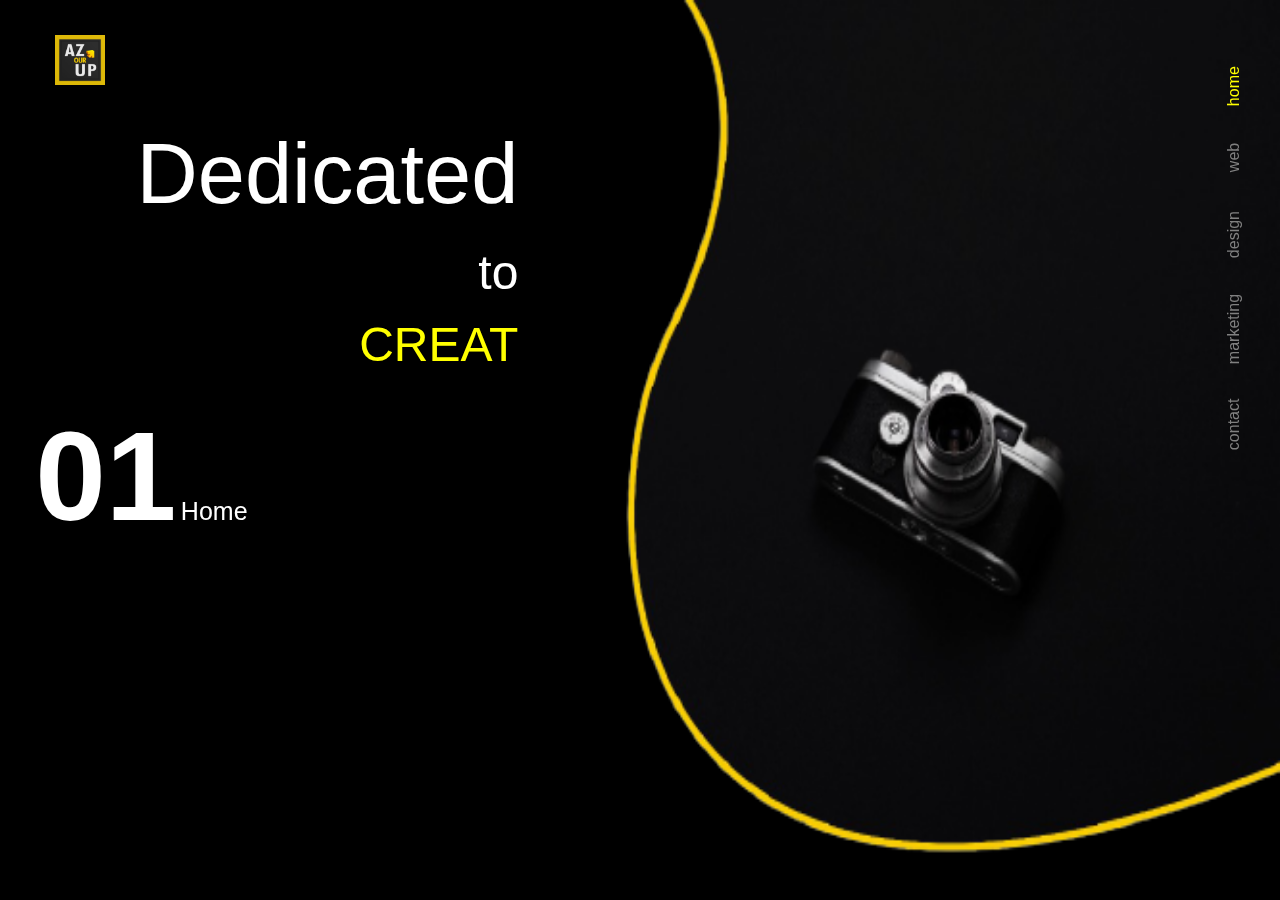
<file: index.html>
<!Doctype HTML>
<html>
<head>
<title> Site Web Marketing</title>
  <meta charset="utf-8">
  <meta name="viewport" content="width=device-width, initial-scale=1">
  <link rel="stylesheet" href="https://maxcdn.bootstrapcdn.com/bootstrap/4.5.2/css/bootstrap.min.css">
  <script src="https://ajax.googleapis.com/ajax/libs/jquery/3.5.1/jquery.min.js"></script>
  <script src="https://cdnjs.cloudflare.com/ajax/libs/popper.js/1.16.0/umd/popper.min.js"></script>
  <script src="https://maxcdn.bootstrapcdn.com/bootstrap/4.5.2/js/bootstrap.min.js"></script>
  
  <link rel="stylesheet" href="styleWeb.css" >
   <style>
  body {
	margin: 0;
	padding: 0;
	background:black;
     }
	body:before {
	content: '';	
	position: fixed;
	width: 100vw;
	height: 100vh;
	background-image:url('./img/imgHome.png');
	background-position:top right;
	background-repeat: no-repeat;
	background-attachment: fixed;
	background-size: 100% 100%;

  }
  
   </style>
</head>

<body>
<div class="container-fluid">

   <div class="row" id="home">
   
   	  <div class="col-lg-5">

						 
		 <div style="position:relative;padding-left:40px;padding-top:35px;padding-bottom:25px">
		 <img src="./img/IMG-20210213-WA0010.jpg" width="50px" height="50px" />			 

		 </div>
		 
		 		      
		 
		  <div style="font-family:montserrat,sans-serif;font-style:normal;font-weight:100;
				 color:white;position:relative">
		 <p>
		 <span style="float:right;font-size:5.3em;">Dedicated</span><br/>
		 <span style="float:right;font-size:3em;clear:both">to</span><br/>
		 <span style="float:right;font-size:3em;color:yellow;clear:both">CREAT</span>
		 </p>
		 </div>		 		
		 <div style="max-width:100%;max-height:auto;position:relative;clear:both">
		 <p style="padding-left:4%;">
		 <span style="font-family:montserrat,sans-serif;font-style:normal;font-weight:700;font-size:127px;
		 color:white;">01</span>
		 <span style="font-size:25px;font-family:montserrat,sans-serif;font-style:normal;font-weight:500;color:white">
		 Home</span>
		 </p>
		 </div>
		
		 		 
      </div>
	  
	  
	  	     	  <div class="col-lg-7">
	  	  
	  	      
   
	  <div style="max-width:100%;max-height:auto;float:right;padding-top:20px;" >
	  
    <nav class="navbar" id="idmenu">
      <ul class="navbar-nav navi">
      <li class="nav-item" >
        <a class="nav-link" href="index.html" id="idhome" style="color:yellow;">home</a>
      </li>
      <li class="nav-item" style="padding-left:20px;">
        <a class="nav-link" href="pageWeb.html" id="idweb">web</a>
      </li>
      <li class="nav-item" style="padding-left:20px;">
        <a class="nav-link" href="pageDesign.html" id="iddesign">design</a>
      </li> 
      <li class="nav-item">
        <a class="nav-link" href="pageMarketing.html" id="idmarketing">marketing</a>
      </li>	
      <li class="nav-item">
        <a class="nav-link" href="#contact" id="idcontact">contact</a>
      </li>	  
    </ul>

       </nav>	 
	   
       </div>

		</div>

</div>
</div>
  <script language="JavaScript" type="text/JavaScript" src="js.js" ></script>
</body>
</html>
</file>
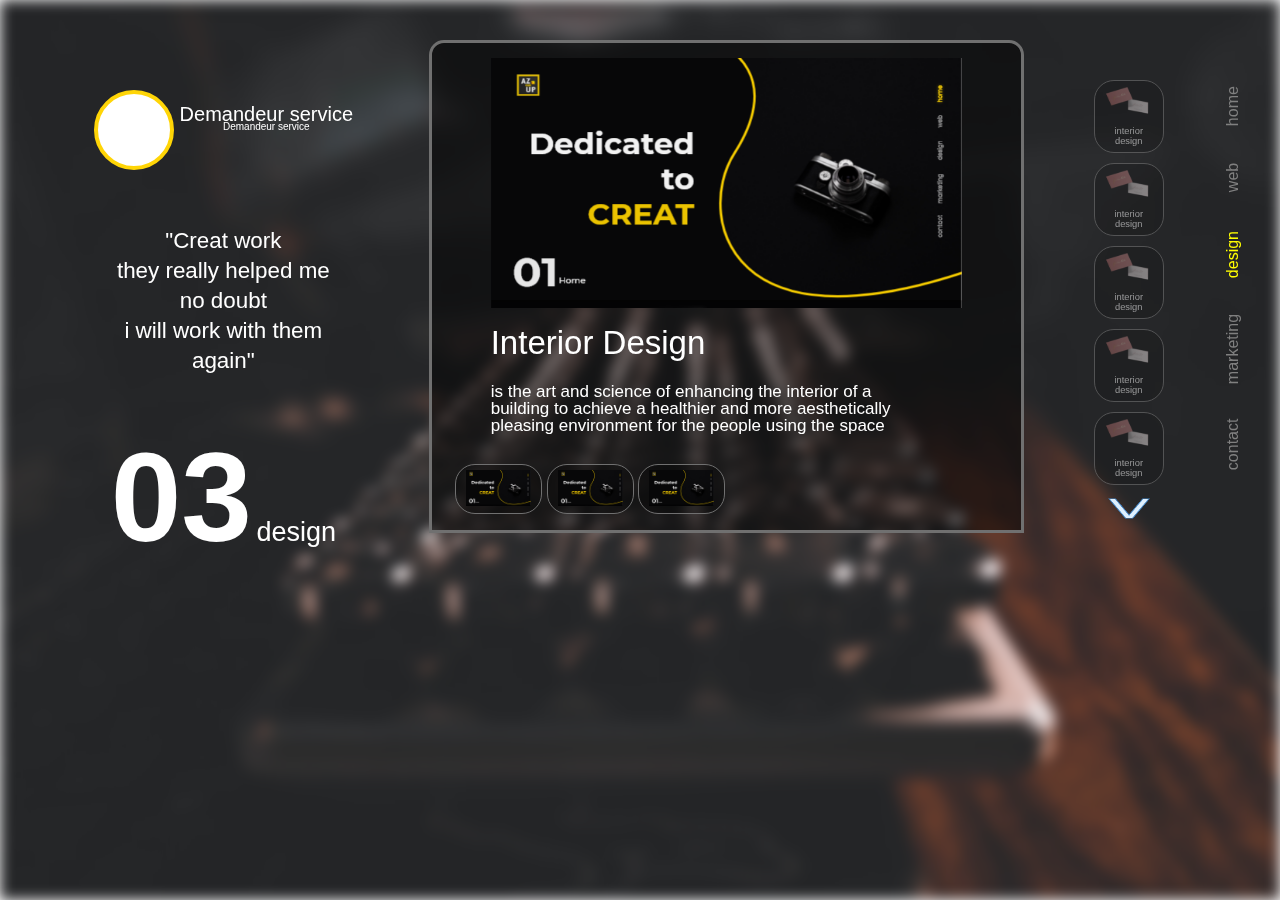
<file: pageDesign.html>
<!Doctype HTML>
<html>
<head>
<title> Site Web Marketing</title>
  <meta charset="utf-8">
  <meta name="viewport" content="width=device-width, initial-scale=1">
  <link rel="stylesheet" href="https://maxcdn.bootstrapcdn.com/bootstrap/4.5.2/css/bootstrap.min.css">
  <script src="https://ajax.googleapis.com/ajax/libs/jquery/3.5.1/jquery.min.js"></script>
  <script src="https://cdnjs.cloudflare.com/ajax/libs/popper.js/1.16.0/umd/popper.min.js"></script>
  <script src="https://maxcdn.bootstrapcdn.com/bootstrap/4.5.2/js/bootstrap.min.js"></script>
  
  <link rel="stylesheet" href="styleWeb.css" >
   
   <style>
  body {
	margin: 0;
	padding: 0;
     }
  
  body:before {
	content: '';	
	position: fixed;
	width: 100vw;
	height: 100vh;
	background-image:url('./img/bgimagedesign.jpg');
	background-position: center center;
	background-repeat: no-repeat;
	background-attachment: fixed;
	-webkit-background-size: cover;
	background-size: cover;
	-webkit-filter: blur(7px);
	-moz-filter: blur(7px);
	filter: blur(7px);
  }
   </style>
</head>

<body>
<div class="container-fluid">
	 

   <div class="row" style="margin:auto;padding-top:40px;" id="marketing">
   
   	  <div class="col-lg-4 col-md-6 col-sm-6 col-xs-12">

						 
		 <div class="styd1c1">
		 
			 <p><span style=" width:80px;height:80px;background-color:white;border-radius:50px;
			 border:4px solid #FFD506;display:block;"/></p>
			 
			 <p style="line-height:9px;margin-top:20px;margin-left:6px;text-align:center;color:white;
			 font-size:20px;font-family:montserrat,sans-serif;font-style:normal;font-weight:500;">
			   <span>Demandeur service</span><br>
			   <span style="font-size:10px;">Demandeur service</span>			   
			  </p>
		 </div>
		 
		 		      
		 
		 		 <div style="font-family:montserrat,sans-serif;font-style:normal;font-weight:100;
				 line-height:30px;font-size:1.4em;text-align:center;margin-top:30px;padding:10px;color:white;">
		 <p>
		 <span>"Creat work</span><br/><span> they really helped me</span><br/><span>no doubt</span><br/><span> i will work with them</span><br/> <span>again"</span>
		 </p>
		 </div>		 		
		 <div style="max-width:100%;max-height:auto;">
		 <p style="text-align:center;">
		 <span style="font-family:montserrat,sans-serif;font-style:normal;font-weight:700;font-size:127px;
		 color:white;">03</span>
		 <span style="font-size:27px;font-family:montserrat,sans-serif;font-style:normal;font-weight:500;color:white">
		 design</span>
		 </p>
		 </div>
		
		 		 
      </div>
	  
      <div class="col-lg-6 col-md-6 col-sm-6 col-xs-12" >

				 <div class="styd1c2">
				 
				 
				 <img src="./img/carte.png" alt="" width="600px" height="250px"
				 style="max-width:80%;display:block;margin-left:auto;margin-right:auto;" id="plcimg" /> 
				  
				 				 				 
				 <div style="position:relative;max-width:100%;height:auto;">
				 
				 <p style="font-family:montserrat,sans-serif;font-style:normal;font-weight:100;font-size:33px;
				 color:white;position:relative;top:10px;right:-10%;max-width:88%;max-height:auto;" id="titre">
				 Interior Design </p>
				 
				 <p style="font-family:montserrat,sans-serif;font-style:normal;font-weight:100;font-size:17px;
				 padding-bottom:10px;line-height:17px;max-width:90%;max-height:auto;
				 color:white;position:relative;top:9px;right:-10%;" id="plcdesc" >
				 is the art and science of enhancing the interior of a<br/>
				 building to achieve a healthier and more aesthetically<br/>
				 pleasing environment for the people using the space
				 </p>
				 			 				 				 
				 </div>			 				 				 
				 
				 <div style="position:relative;left:4%;padding-top:13px" id="carte">			 			 				 
				 <p class="stybord">
				 <input type="image" src="./img/carte.png" width="65px" onclick="showimg(1)">
				 </p>
		         <p class="stybord">
				 <input type="image" src="./img/carte.png" width="65px" onclick="showimg(2)">
				 </p>
				 <p class="stybord">
				 <input type="image" src="./img/carte.png" width="65px" onclick="showimg(3)">
				 </p>				 
				 </div>
				 
				 <!-- image carte visite -->
				 <div style="position:relative;left:4%;padding-top:13px;display:none;" id="idcartev">				 			 				 
				 <p class="stybord">
				 <input type="image" src="./img/carte1.jpg" width="65px" onclick="showimgcv(1)" >
				 </p>
		         <p class="stybord">
				 <input type="image" src="./img/carte2.jpg" width="65px" onclick="showimgcv(2)" >
				 </p>
				 <p class="stybord">
				 <input type="image" src="./img/carte3.jpg" width="65px" onclick="showimgcv(3)" >
				 </p>				 
				 </div>
				 <!-- le description des cartes visite -->
				 <p style="display:none;" id="desc1" > description 1 carte visite 1.</p>
				 <p style="display:none;" id="desc2" > description 2 carte visite 2.</p>
				 <p style="display:none;" id="desc3"> description 3 carte visite 3.</p>
				 <p style="display:none;" id="desc4"> description 4 carte visite 4.</p>
				 
				 <!-- image Logo -->
				 <div style="position:relative;left:4%;padding-top:13px;display:none;" id="idlogo">	
		         <p class="stybord">
				 <input type="image" src="./img/logo1.jpg" width="65px" height="40px" onclick="showimglg(1)" >
				 </p>				 
		         <p class="stybord">
				 <input type="image" src="./img/logo2.jpg" width="65px" height="40px" onclick="showimglg(2)" >
				 </p>
				 <p class="stybord">
				 <input type="image" src="./img/logo3.png" width="65px" height="40px" onclick="showimglg(3)" >
				 </p>				 
				 </div>
				 <!-- le description Logo -->
				 <p style="display:none;" id="desclogo1" > description 1 logo 1.</p>
				 <p style="display:none;" id="desclogo2" > description 2 logo 2.</p>
				 <p style="display:none;" id="desclogo3"> description 3 logo 3.</p>
				 
				 <!-- image flyer -->
				 <div style="position:relative;left:4%;padding-top:13px;display:none;" id="idimgf">
				 
				 <p class="stybord">
				 <input type="image" src="./img/flyer1.png" width="65px" height="40px" onclick="showimgfl(1)" >
				 </p>
		         <p class="stybord">
				 <input type="image" src="./img/flyer2.png" width="65px" height="40px" onclick="showimgfl(2)" >
				 </p>
				 <p class="stybord">
				 <input type="image" src="./img/flyer3.jpg" width="65px" height="40px" onclick="showimgfl(3)" >
				 </p>				 
				 </div>
				 <!-- le description flyer -->
				 <p style="display:none;" id="descflyer1" > description 1 flyer 1.</p>
				 <p style="display:none;" id="descflyer2" > description 2 flyer  2.</p>
				 <p style="display:none;" id="descflyer3"> description 3 flyer 3.</p>
				 
				 <!-- image brochure -->
				 <div style="position:relative;left:4%;padding-top:13px;display:none;" id="idimgbro">
				 
				 <p class="stybord">
				 <input type="image" src="./img/brochure1.jpg" width="65px" height="40px" onclick="showimgbr(1)" >
				 </p>
				 
		         <p class="stybord">
				 <input type="image" src="./img/brochure2.jpg" width="65px" height="40px" onclick="showimgbr(2)" >
				 </p>
				 <p class="stybord">
				 <input type="image" src="./img/brochure3.jpg" width="65px" height="40px" onclick="showimgbr(3)">
				 </p>				 
				 </div>
				 <!-- le description brochure -->
				 <p style="display:none;" id="descbrochure1" > description 1 brochure 1.</p>
				 <p style="display:none;" id="descbrochure2" > description 2 brochure  2.</p>
				 <p style="display:none;" id="descbrochure3"> description 3 brochure  3.</p>	
				
				    
		</div>
		
      </div>
	  
	       <div class=" col-lg-1 col-md-6 col-sm-6 col-xs-12">	
		   
		       <div style="max-width:100%;max-height:auto;padding-top:30%;">
	<nav class="navbar justify-content-center">
      <ul class=" navcarte">
      <li class="brd" onclick="showcartcv()" id="cv">
        <a href="#"  id="idclik">		   		 
		<img src="./img/interior-sm.svg" alt="interior" width="90%" />	   
		 <div><p class="frmtxt">interior<br><span>design</span></p></div>		 		  
		</a>
      </li>
	        <li class="brd" id="logo" onclick="showlogo()" >
        <a href="#">	   
		 <img src="./img/interior-sm.svg" alt="interior" width="90%" />		   
		 <div><p class="frmtxt">interior<br><span>design</span></p></div>
		</a>
      </li>
	        <li class="brd" id="flyer" onclick="showflyer()" >
        <a href="#">	   
		 <img src="./img/interior-sm.svg" alt="interior" width="90%" />		   
		 <div><p class="frmtxt">interior<br><span>design</span></p></div>
		</a>
      </li>
	        <li class="brd" id="aff" onclick="affiche()" >
        <a href="#">	   
		 <img src="./img/interior-sm.svg" alt="interior" width="90%" />		   
		 <div><p class="frmtxt">interior<br><span>design</span></p></div>
		</a>
      </li>
	 <li class="brd" id="bro" onclick="showbrochure()">
        <a href="#">	   
		 <img src="./img/interior-sm.svg" alt="interior" width="90%"/>		   
		 <div><p class="frmtxt">interior<br><span>design</span></p></div>
		</a>
      </li> 
     <li>	
    <a href="#"><img alt="" src="./img/more-than1.png" width="45px" height="25px" style="margin-left:25%;"/></a>	 
     </li>	  
    </ul>
   </nav>	
       </div>

      </div>
	  
	  	       <div class=" col-lg-1 col-md-6 col-sm-6 col-xs-12">
   
	  <div style="max-width:100%;max-height:auto;" >
	  
    <nav class="navbar justify-content-center" id="idmenu">
      <ul class="navbar-nav navi">
      <li class="nav-item" >
        <a class="nav-link" href="index.html" id="idhome">home</a>
      </li>
      <li class="nav-item" style="padding-left:20px;">
        <a class="nav-link" href="pageWeb.html" id="idweb" >web</a>
      </li>
      <li class="nav-item" style="padding-left:20px;">
        <a class="nav-link" href="pageDesign.html" id="iddesign" style="color:yellow;">design</a>
      </li> 
      <li class="nav-item">
        <a class="nav-link" href="pageMarketing.html" id="idmarketing">marketing</a>
      </li>	
      <li class="nav-item">
        <a class="nav-link" href="#contact" id="idcontact">contact</a>
      </li>	  
    </ul>

       </nav>	 
	   
       </div>
   
        </div>

</div>
</div>
  <script language="JavaScript" type="text/JavaScript" src="js.js" ></script>
  <script src="https://ajax.googleapis.com/ajax/libs/jquery/3.5.1/jquery.min.js"></script>
	</body>
</html>
</file>
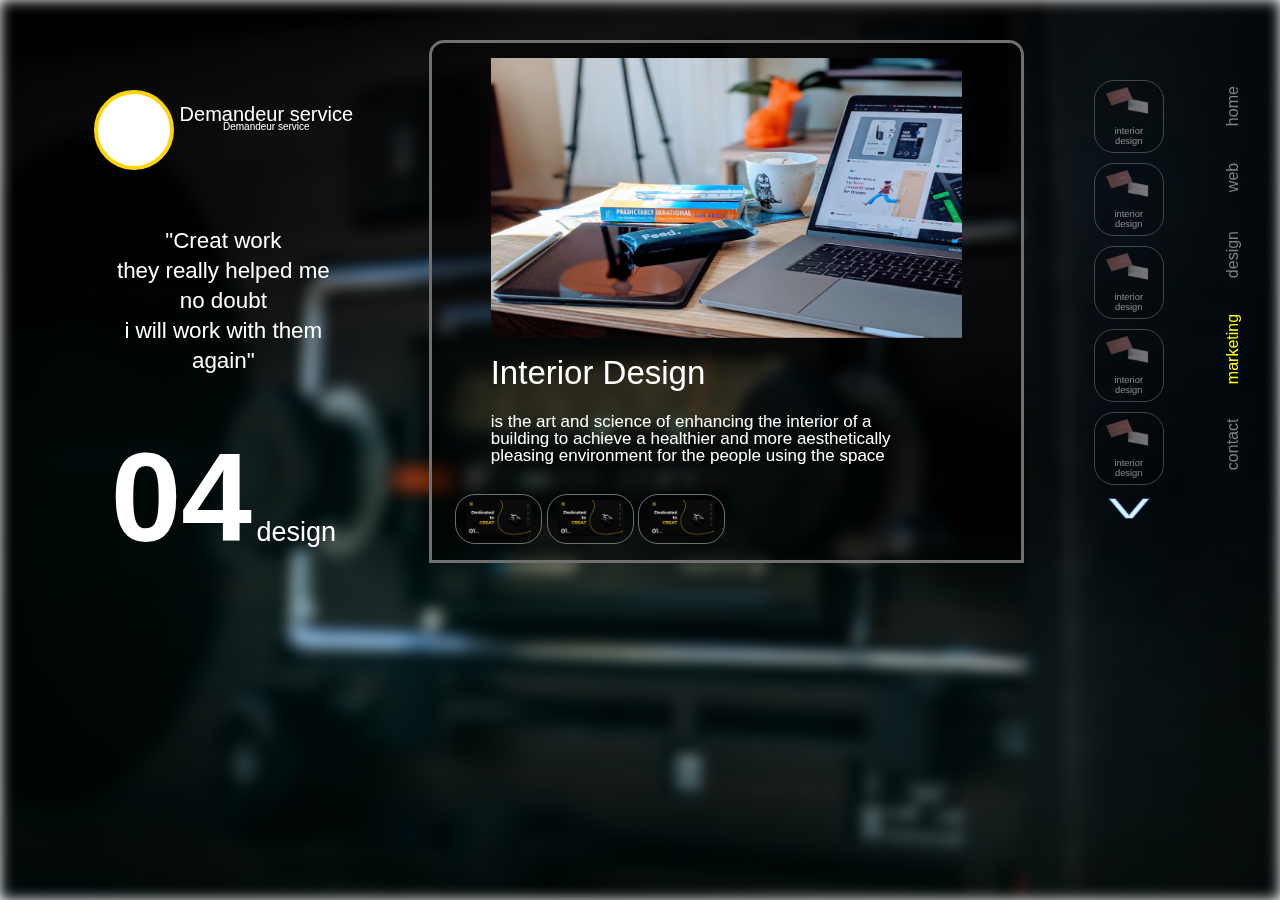
<file: pageMarketing.html>
<!Doctype HTML>
<html>
<head>
<title> Site Web Marketing</title>
  <meta charset="utf-8">
  <meta name="viewport" content="width=device-width, initial-scale=1">
  <link rel="stylesheet" href="https://maxcdn.bootstrapcdn.com/bootstrap/4.5.2/css/bootstrap.min.css">
  <script src="https://ajax.googleapis.com/ajax/libs/jquery/3.5.1/jquery.min.js"></script>
  <script src="https://cdnjs.cloudflare.com/ajax/libs/popper.js/1.16.0/umd/popper.min.js"></script>
  <script src="https://maxcdn.bootstrapcdn.com/bootstrap/4.5.2/js/bootstrap.min.js"></script>
  
  <link rel="stylesheet" href="styleWeb.css" >
  
   <style>
  body {
	margin: 0;
	padding: 0;
     }
  
  body:before {
	content: '';	
	position: fixed;
	width: 100vw;
	height: 100vh;
	background-image:url('./img/bgimagemarketing.jpg');
	background-position: center center;
	background-repeat: no-repeat;
	background-attachment: fixed;
	-webkit-background-size: cover;
	background-size: cover;
	-webkit-filter: blur(7px);
	-moz-filter: blur(7px);
	filter: blur(7px);
  }
   </style>
</head>

<body>
<div class="container-fluid">
	 

   <div class="row" style="margin:auto;padding-top:40px;" id="marketing">
   
   	  <div class="col-lg-4 col-md-6 col-sm-6 col-xs-12">

						 
		 <div class="styd1c1">
		 
			 <p><span style=" width:80px;height:80px;background-color:white;border-radius:50px;
			 border:4px solid #FFD506;display:block;"/></p>
			 
			 <p style="line-height:9px;margin-top:20px;margin-left:6px;text-align:center;color:white;
			 font-size:20px;font-family:montserrat,sans-serif;font-style:normal;font-weight:500;">
			   <span>Demandeur service</span><br>
			   <span style="font-size:10px;">Demandeur service</span>			   
			  </p>
		 </div>
		 
		 		      
		 
		 		 <div style="font-family:montserrat,sans-serif;font-style:normal;font-weight:100;
				 line-height:30px;font-size:1.4em;text-align:center;margin-top:30px;padding:10px;color:white;">
		 <p>
		 <span>"Creat work</span><br/><span> they really helped me</span><br/><span>no doubt</span><br/><span> i will work with them</span><br/> <span>again"</span>
		 </p>
		 </div>		 		
		 <div style="max-width:100%;max-height:auto;">
		 <p style="text-align:center;">
		 <span style="font-family:montserrat,sans-serif;font-style:normal;font-weight:700;font-size:127px;
		 color:white;">04</span>
		 <span style="font-size:27px;font-family:montserrat,sans-serif;font-style:normal;font-weight:500;color:white">
		 design</span>
		 </p>
		 </div>
		
		 		 
      </div>
	  
      <div class="col-lg-6 col-md-6 col-sm-6 col-xs-12" >

				 <div class="styd1c2">
				 
				 
				 <img src="./img/image2.png" alt="" width="580px" height="280px"
				 style="max-width:80%;display:block;margin-left:auto;margin-right:auto;" id="plcimg" /> 
				  
				 				 				 
				 <div style="position:relative;max-width:100%;height:auto;">
				 
				 <p style="font-family:montserrat,sans-serif;font-style:normal;font-weight:100;font-size:33px;
				 color:white;position:relative;top:10px;right:-10%;max-width:88%;max-height:auto;" id="titre">
				 Interior Design </p>
				 
				 <p style="font-family:montserrat,sans-serif;font-style:normal;font-weight:100;font-size:17px;
				 padding-bottom:10px;line-height:17px;max-width:90%;max-height:auto;
				 color:white;position:relative;top:9px;right:-10%;" id="plcdesc" >
				 is the art and science of enhancing the interior of a<br/>
				 building to achieve a healthier and more aesthetically<br/>
				 pleasing environment for the people using the space
				 </p>
				 			 				 				 
				 </div>			 				 				 
				 
				 <div style="position:relative;left:4%;padding-top:13px" id="carte">			 			 				 
				 <p class="stybord">
				 <input type="image" src="./img/carte.png" width="65px" onclick="showimg(1)">
				 </p>
		         <p class="stybord">
				 <input type="image" src="./img/carte.png" width="65px" onclick="showimg(2)">
				 </p>
				 <p class="stybord">
				 <input type="image" src="./img/carte.png" width="65px" onclick="showimg(3)">
				 </p>				 
				 </div>
				 
				 <!-- image carte visite -->
				 <div style="position:relative;left:4%;padding-top:13px;display:none;" id="idcartev">				 			 				 
				 <p class="stybord">
				 <input type="image" src="./img/carte1.jpg" width="65px" onclick="showimgcv(1)" >
				 </p>
		         <p class="stybord">
				 <input type="image" src="./img/carte2.jpg" width="65px" onclick="showimgcv(2)" >
				 </p>
				 <p class="stybord">
				 <input type="image" src="./img/carte3.jpg" width="65px" onclick="showimgcv(3)" >
				 </p>				 
				 </div>
				 <!-- le description des cartes visite -->
				 <p style="display:none;" id="desc1" > description 1 carte visite 1.</p>
				 <p style="display:none;" id="desc2" > description 2 carte visite 2.</p>
				 <p style="display:none;" id="desc3"> description 3 carte visite 3.</p>
				 <p style="display:none;" id="desc4"> description 4 carte visite 4.</p>
				 
				 <!-- image Logo -->
				 <div style="position:relative;left:4%;padding-top:13px;display:none;" id="idlogo">	
		         <p class="stybord">
				 <input type="image" src="./img/logo1.jpg" width="65px" height="40px" onclick="showimglg(1)" >
				 </p>				 
		         <p class="stybord">
				 <input type="image" src="./img/logo2.jpg" width="65px" height="40px" onclick="showimglg(2)" >
				 </p>
				 <p class="stybord">
				 <input type="image" src="./img/logo3.png" width="65px" height="40px" onclick="showimglg(3)" >
				 </p>				 
				 </div>
				 <!-- le description Logo -->
				 <p style="display:none;" id="desclogo1" > description 1 logo 1.</p>
				 <p style="display:none;" id="desclogo2" > description 2 logo 2.</p>
				 <p style="display:none;" id="desclogo3"> description 3 logo 3.</p>
				 
				 <!-- image flyer -->
				 <div style="position:relative;left:4%;padding-top:13px;display:none;" id="idimgf">
				 
				 <p class="stybord">
				 <input type="image" src="./img/flyer1.png" width="65px" height="40px" onclick="showimgfl(1)" >
				 </p>
		         <p class="stybord">
				 <input type="image" src="./img/flyer2.png" width="65px" height="40px" onclick="showimgfl(2)" >
				 </p>
				 <p class="stybord">
				 <input type="image" src="./img/flyer3.jpg" width="65px" height="40px" onclick="showimgfl(3)" >
				 </p>				 
				 </div>
				 <!-- le description flyer -->
				 <p style="display:none;" id="descflyer1" > description 1 flyer 1.</p>
				 <p style="display:none;" id="descflyer2" > description 2 flyer  2.</p>
				 <p style="display:none;" id="descflyer3"> description 3 flyer 3.</p>
				 
				 <!-- image brochure -->
				 <div style="position:relative;left:4%;padding-top:13px;display:none;" id="idimgbro">
				 
				 <p class="stybord">
				 <input type="image" src="./img/brochure1.jpg" width="65px" height="40px" onclick="showimgbr(1)" >
				 </p>
				 
		         <p class="stybord">
				 <input type="image" src="./img/brochure2.jpg" width="65px" height="40px" onclick="showimgbr(2)" >
				 </p>
				 <p class="stybord">
				 <input type="image" src="./img/brochure3.jpg" width="65px" height="40px" onclick="showimgbr(3)">
				 </p>				 
				 </div>
				 <!-- le description brochure -->
				 <p style="display:none;" id="descbrochure1" > description 1 brochure 1.</p>
				 <p style="display:none;" id="descbrochure2" > description 2 brochure  2.</p>
				 <p style="display:none;" id="descbrochure3"> description 3 brochure  3.</p>	
				
				    
		</div>
		
      </div>
	  
	       <div class=" col-lg-1 col-md-6 col-sm-6 col-xs-12">	
		   
		       <div style="max-width:100%;max-height:auto;padding-top:30%;">
	<nav class="navbar justify-content-center">
      <ul class=" navcarte">
      <li class="brd" onclick="showcartcv()" id="cv">
        <a href="#"  id="idclik">		   		 
		<img src="./img/interior-sm.svg" alt="interior" width="90%" />	   
		 <div><p class="frmtxt">interior<br><span>design</span></p></div>		 		  
		</a>
      </li>
	        <li class="brd" id="logo" onclick="showlogo()" >
        <a href="#">	   
		 <img src="./img/interior-sm.svg" alt="interior" width="90%" />		   
		 <div><p class="frmtxt">interior<br><span>design</span></p></div>
		</a>
      </li>
	        <li class="brd" id="flyer" onclick="showflyer()" >
        <a href="#">	   
		 <img src="./img/interior-sm.svg" alt="interior" width="90%" />		   
		 <div><p class="frmtxt">interior<br><span>design</span></p></div>
		</a>
      </li>
	        <li class="brd" id="aff" onclick="affiche()" >
        <a href="#">	   
		 <img src="./img/interior-sm.svg" alt="interior" width="90%" />		   
		 <div><p class="frmtxt">interior<br><span>design</span></p></div>
		</a>
      </li>
	 <li class="brd" id="bro" onclick="showbrochure()">
        <a href="#">	   
		 <img src="./img/interior-sm.svg" alt="interior" width="90%"/>		   
		 <div><p class="frmtxt">interior<br><span>design</span></p></div>
		</a>
      </li> 
     <li>	
    <a href="#"><img alt="" src="./img/more-than1.png" width="45px" height="25px" style="margin-left:25%;"/></a>	 
     </li>	  
    </ul>
   </nav>	
       </div>

      </div>
	  
	  	       <div class=" col-lg-1 col-md-6 col-sm-6 col-xs-12">
   
	  <div style="max-width:100%;max-height:auto;" >
	  
    <nav class="navbar justify-content-center" id="idmenu">
      <ul class="navbar-nav navi">
      <li class="nav-item" >
        <a class="nav-link" href="index.html" id="idhome">home</a>
      </li>
      <li class="nav-item" style="padding-left:20px;">
        <a class="nav-link" href="pageWeb.html" id="idweb" >web</a>
      </li>
      <li class="nav-item" style="padding-left:20px;">
        <a class="nav-link" href="pageDesign.html" id="iddesign">design</a>
      </li> 
      <li class="nav-item">
        <a class="nav-link" href="pageMarketing.html" id="idmarketing"  style="color:yellow;">marketing</a>
      </li>	
      <li class="nav-item">
        <a class="nav-link" href="#contact" id="idcontact">contact</a>
      </li>	  
    </ul>

       </nav>	 
	   
       </div>
   
        </div>

</div>
</div>
  <script language="JavaScript" type="text/JavaScript" src="js.js" ></script>
  <script src="https://ajax.googleapis.com/ajax/libs/jquery/3.5.1/jquery.min.js"></script>
  
 

	</body>
</html>
</file>
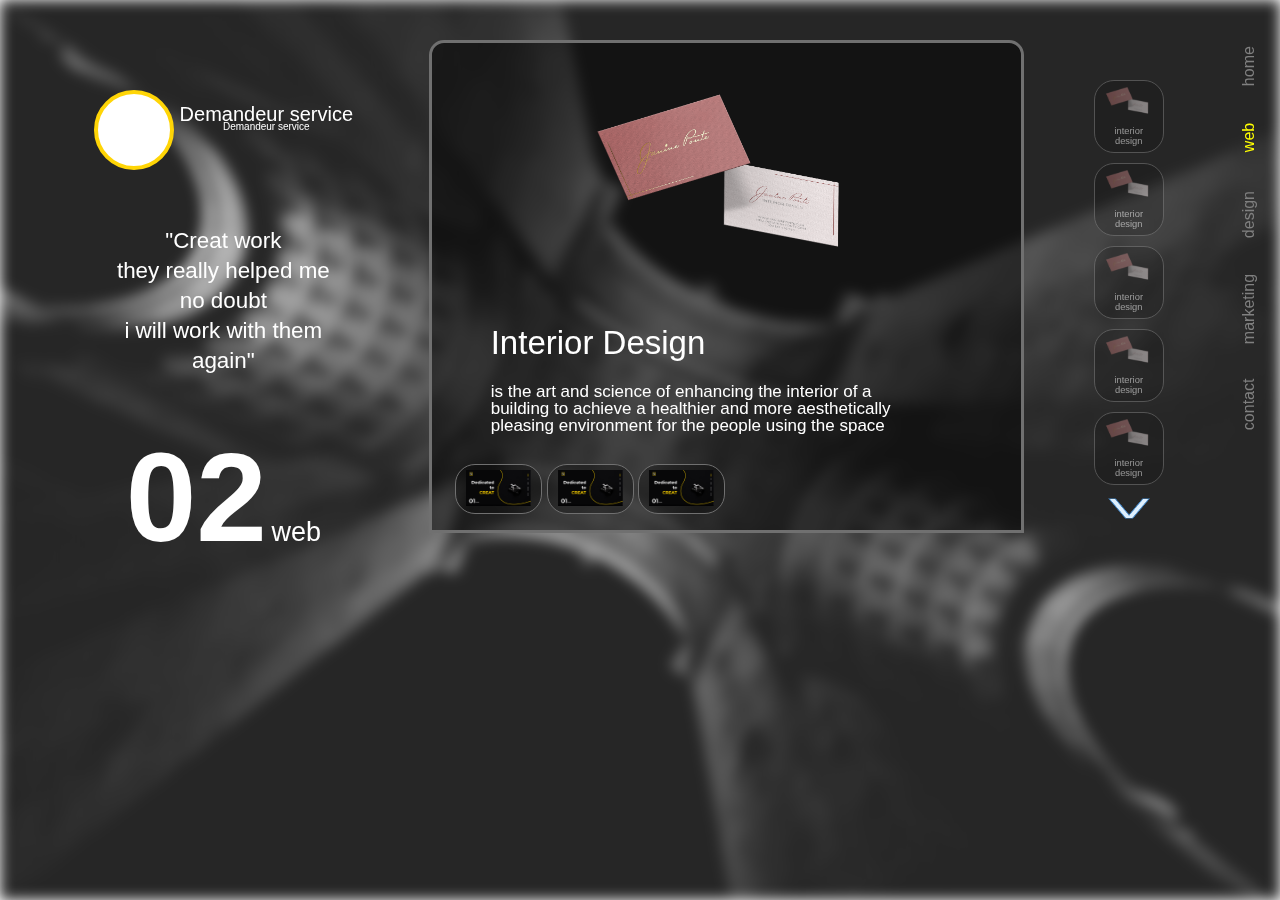
<file: pageWeb.html>
<!Doctype HTML>
<html>
<head>
<title> Site Web Marketing</title>
  <meta charset="utf-8">
  <meta name="viewport" content="width=device-width, initial-scale=1">
  <link rel="stylesheet" href="https://maxcdn.bootstrapcdn.com/bootstrap/4.5.2/css/bootstrap.min.css">
  <script src="https://ajax.googleapis.com/ajax/libs/jquery/3.5.1/jquery.min.js"></script>
  <script src="https://cdnjs.cloudflare.com/ajax/libs/popper.js/1.16.0/umd/popper.min.js"></script>
  <script src="https://maxcdn.bootstrapcdn.com/bootstrap/4.5.2/js/bootstrap.min.js"></script>
  
  <link rel="stylesheet" href="styleWeb.css" >

   <style>
  body {
	margin: 0;
	padding: 0;
     }
  
  body:before {
	content: '';	
	position: fixed;
	width: 100vw;
	height: 100vh;
	background-image:url('./img/bgimageweb.jpg');
	background-position: center center;
	background-repeat: no-repeat;
	background-attachment: fixed;
	-webkit-background-size: cover;
	background-size: cover;
	-webkit-filter: blur(7px);
	-moz-filter: blur(7px);
	filter: blur(7px);
  }
   </style>
</head>

<body>
<div class="container-fluid">
	 

   <div class="row" style="margin:auto;padding-top:40px;" id="marketing">
   
   	  <div class="col-lg-4 col-md-6 col-sm-6 col-xs-12">

						 
		 <div class="styd1c1">
		 
			 <p><span style=" width:80px;height:80px;background-color:white;border-radius:50px;
			 border:4px solid #FFD506;display:block;"/></p>
			 
			 <p style="line-height:9px;margin-top:20px;margin-left:6px;text-align:center;color:white;
			 font-size:20px;font-family:montserrat,sans-serif;font-style:normal;font-weight:500;">
			   <span>Demandeur service</span><br>
			   <span style="font-size:10px;">Demandeur service</span>			   
			  </p>
		 </div>
		 
		 		      
		 
		 		 <div style="font-family:montserrat,sans-serif;font-style:normal;font-weight:100;
				 line-height:30px;font-size:1.4em;text-align:center;margin-top:30px;padding:10px;color:white;">
		 <p>
		 <span>"Creat work</span><br/><span> they really helped me</span><br/><span>no doubt</span><br/><span> i will work with them</span><br/> <span>again"</span>
		 </p>
		 </div>		 		
		 <div style="max-width:100%;max-height:auto;">
		 <p style="text-align:center;">
		 <span style="font-family:montserrat,sans-serif;font-style:normal;font-weight:700;font-size:127px;
		 color:white;">02</span>
		 <span style="font-size:27px;font-family:montserrat,sans-serif;font-style:normal;font-weight:500;color:white">
		 web</span>
		 </p>
		 </div>
		
		 		 
      </div>
	  
      <div class="col-lg-6 col-md-6 col-sm-6 col-xs-12" >

				 <div class="styd1c2">
				 
				 
				 <img src="./img/interior1.svg" alt="" width="600px" height="250px"
				 style="max-width:80%;display:block;margin-left:auto;margin-right:auto;" id="plcimg" /> 
				  
				 				 				 
				 <div style="position:relative;max-width:100%;height:auto;">
				 
				 <p style="font-family:montserrat,sans-serif;font-style:normal;font-weight:100;font-size:33px;
				 color:white;position:relative;top:10px;right:-10%;max-width:88%;max-height:auto;" id="titre">
				 Interior Design </p>
				 
				 <p style="font-family:montserrat,sans-serif;font-style:normal;font-weight:100;font-size:17px;
				 padding-bottom:10px;line-height:17px;max-width:90%;max-height:auto;
				 color:white;position:relative;top:9px;right:-10%;" id="plcdesc" >
				 is the art and science of enhancing the interior of a<br/>
				 building to achieve a healthier and more aesthetically<br/>
				 pleasing environment for the people using the space
				 </p>
				 			 				 				 
				 </div>			 				 				 
				 
				 <div style="position:relative;left:4%;padding-top:13px" id="carte">			 			 				 
				 <p class="stybord">
				 <input type="image" src="./img/carte.png" width="65px" onclick="showimg(1)">
				 </p>
		         <p class="stybord">
				 <input type="image" src="./img/carte.png" width="65px" onclick="showimg(2)">
				 </p>
				 <p class="stybord">
				 <input type="image" src="./img/carte.png" width="65px" onclick="showimg(3)">
				 </p>				 
				 </div>
				 
				 <!-- image carte visite -->
				 <div style="position:relative;left:4%;padding-top:13px;display:none;" id="idcartev">				 			 				 
				 <p class="stybord">
				 <input type="image" src="./img/carte1.jpg" width="65px" onclick="showimgcv(1)" >
				 </p>
		         <p class="stybord">
				 <input type="image" src="./img/carte2.jpg" width="65px" onclick="showimgcv(2)" >
				 </p>
				 <p class="stybord">
				 <input type="image" src="./img/carte3.jpg" width="65px" onclick="showimgcv(3)" >
				 </p>				 
				 </div>
				 <!-- le description des cartes visite -->
				 <p style="display:none;" id="desc1" > description 1 carte visite 1.</p>
				 <p style="display:none;" id="desc2" > description 2 carte visite 2.</p>
				 <p style="display:none;" id="desc3"> description 3 carte visite 3.</p>
				 <p style="display:none;" id="desc4"> description 4 carte visite 4.</p>
				 
				 <!-- image Logo -->
				 <div style="position:relative;left:4%;padding-top:13px;display:none;" id="idlogo">	
		         <p class="stybord">
				 <input type="image" src="./img/logo1.jpg" width="65px" height="40px" onclick="showimglg(1)" >
				 </p>				 
		         <p class="stybord">
				 <input type="image" src="./img/logo2.jpg" width="65px" height="40px" onclick="showimglg(2)" >
				 </p>
				 <p class="stybord">
				 <input type="image" src="./img/logo3.png" width="65px" height="40px" onclick="showimglg(3)" >
				 </p>				 
				 </div>
				 <!-- le description Logo -->
				 <p style="display:none;" id="desclogo1" > description 1 logo 1.</p>
				 <p style="display:none;" id="desclogo2" > description 2 logo 2.</p>
				 <p style="display:none;" id="desclogo3"> description 3 logo 3.</p>
				 
				 <!-- image flyer -->
				 <div style="position:relative;left:4%;padding-top:13px;display:none;" id="idimgf">
				 
				 <p class="stybord">
				 <input type="image" src="./img/flyer1.png" width="65px" height="40px" onclick="showimgfl(1)" >
				 </p>
		         <p class="stybord">
				 <input type="image" src="./img/flyer2.png" width="65px" height="40px" onclick="showimgfl(2)" >
				 </p>
				 <p class="stybord">
				 <input type="image" src="./img/flyer3.jpg" width="65px" height="40px" onclick="showimgfl(3)" >
				 </p>				 
				 </div>
				 <!-- le description flyer -->
				 <p style="display:none;" id="descflyer1" > description 1 flyer 1.</p>
				 <p style="display:none;" id="descflyer2" > description 2 flyer  2.</p>
				 <p style="display:none;" id="descflyer3"> description 3 flyer 3.</p>
				 
				 <!-- image brochure -->
				 <div style="position:relative;left:4%;padding-top:13px;display:none;" id="idimgbro">
				 
				 <p class="stybord">
				 <input type="image" src="./img/brochure1.jpg" width="65px" height="40px" onclick="showimgbr(1)" >
				 </p>
				 
		         <p class="stybord">
				 <input type="image" src="./img/brochure2.jpg" width="65px" height="40px" onclick="showimgbr(2)" >
				 </p>
				 <p class="stybord">
				 <input type="image" src="./img/brochure3.jpg" width="65px" height="40px" onclick="showimgbr(3)">
				 </p>				 
				 </div>
				 <!-- le description brochure -->
				 <p style="display:none;" id="descbrochure1" > description 1 brochure 1.</p>
				 <p style="display:none;" id="descbrochure2" > description 2 brochure  2.</p>
				 <p style="display:none;" id="descbrochure3"> description 3 brochure  3.</p>	
				
				    
		</div>
		
      </div>
	  
	       <div class=" col-lg-1 col-md-6 col-sm-6 col-xs-12">	
		   
		       <div style="max-width:100%;max-height:auto;padding-top:30%;">
	<nav class="navbar justify-content-center">
      <ul class=" navcarte">
      <li class="brd" onclick="showcartcv()" id="cv">
        <a href="#">		   		 
		<img src="./img/interior-sm.svg" alt="interior" width="90%" />	   
		 <div><p class="frmtxt">interior<br><span>design</span></p></div>		 		  
		</a>
      </li>
	        <li class="brd" id="logo" onclick="showlogo()" >
        <a href="#">	   
		 <img src="./img/interior-sm.svg" alt="interior" width="90%" />		   
		 <div><p class="frmtxt">interior<br><span>design</span></p></div>
		</a>
      </li>
	        <li class="brd" id="flyer" onclick="showflyer()" >
        <a href="#">	   
		 <img src="./img/interior-sm.svg" alt="interior" width="90%" />		   
		 <div><p class="frmtxt">interior<br><span>design</span></p></div>
		</a>
      </li>
	        <li class="brd" id="aff" onclick="affiche()" >
        <a href="#">	   
		 <img src="./img/interior-sm.svg" alt="interior" width="90%" />		   
		 <div><p class="frmtxt">interior<br><span>design</span></p></div>
		</a>
      </li>
	 <li class="brd" id="bro" onclick="showbrochure()">
        <a href="#">	   
		 <img src="./img/interior-sm.svg" alt="interior" width="90%"/>		   
		 <div><p class="frmtxt">interior<br><span>design</span></p></div>
		</a>
      </li> 
     <li>	
    <a href="#"><img alt="" src="./img/more-than1.png" width="45px" height="25px" style="margin-left:25%;"/></a>	 
     </li>	  
    </ul>
   </nav>	
       </div>

      </div>
	  
	  	       <div class=" col-lg-1 col-md-6 col-sm-6 col-xs-12">
   
	  <div style="max-width:100%;max-height:auto;position:fixed;top:0;right:0" >
	  
    <nav class="navbar justify-content-center" id="idmenu">
      <ul class="navbar-nav navi">
      <li class="nav-item" >
        <a class="nav-link" href="index.html" id="idhome">home</a>
      </li>
      <li class="nav-item" style="padding-left:20px;">
        <a class="nav-link" href="pageWeb.html" id="idweb" style="color:yellow;">web</a>
      </li>
      <li class="nav-item" style="padding-left:20px;">
        <a class="nav-link" href="pageDesign.html" id="iddesign">design</a>
      </li> 
      <li class="nav-item">
        <a class="nav-link" href="pageMarketing.html" id="idmarketing">marketing</a>
      </li>	
      <li class="nav-item">
        <a class="nav-link" href="#contact" id="idcontact">contact</a>
      </li>	  
    </ul>

       </nav>	 
	   
       </div>
   
        </div>

</div>
</div>
  <script language="JavaScript" type="text/JavaScript" src="js.js" ></script>
  <script src="https://ajax.googleapis.com/ajax/libs/jquery/3.5.1/jquery.min.js"></script>
  


	</body>
</html>
</file>
<file: styleWeb.css>
.navi li{ 
	   padding-top:40px;
	   line-height:30px;
	   -moz-transform: rotate(-60deg);
       -webkit-transform: rotate(-60deg);
       transform: rotate(-90deg);
	   }
		 
		 .navi li a{
		 text-decoration:none;
		 color:gray;
		 }
		 .navi li a:hover{
		 color:lightgray;		 
		 }
	   
	  	   
	   .stybord{
	   border-radius:20px;
	   border:1px solid #707070;
	   padding-top:5px;
	   display:inline-block;
	   padding-left:10px;
	   padding-right:10px;
	   background: rgba(0,0,0,0.3);
	   max-width:100%;
	   max-height:auto;
	   }
	   
	  	   
	   .brd{
	   border-radius:20px;
	   border:1px solid gray;
	   width:70px;
	   height:73px;
	   color:rgb(250, 240, 255);
	   text-align:center;
       font-size:13px;
	   background: rgba(0,0,0,0.3);
       margin:10px;	   
	   }

	   
		   .styd1c1{
		     padding-top:50px;
		     display:flex;
		     max-width:100%;
		     height:auto;
		     position:relative;
			 justify-content:center;			 
		    }

		   
		   .styd1c2{
		       border:3px solid #707070;			   
			   border-top-right-radius:15px;
			   border-top-left-radius: 15px;
			   position:relative;right:-4%;
			   left:-3%;max-width:100%;
			   max-height:auto;
			   padding-top:15px;
			   background: rgba(0,0,0,0.5);
		   }

		   .navcarte li{
		   opacity:0.5;
           list-style:none;
		   }
		   
		   .navcarte li a{
		   text-decoration:none;
		   }		   
		   .navcarte li:last-child{
		   opacity:1;
		   }
		   .frmtxt{
		   font-size:7pt;
		   line-height:10px;
		   padding-top:2px;
                   color:white;		   
		   }
</file>
